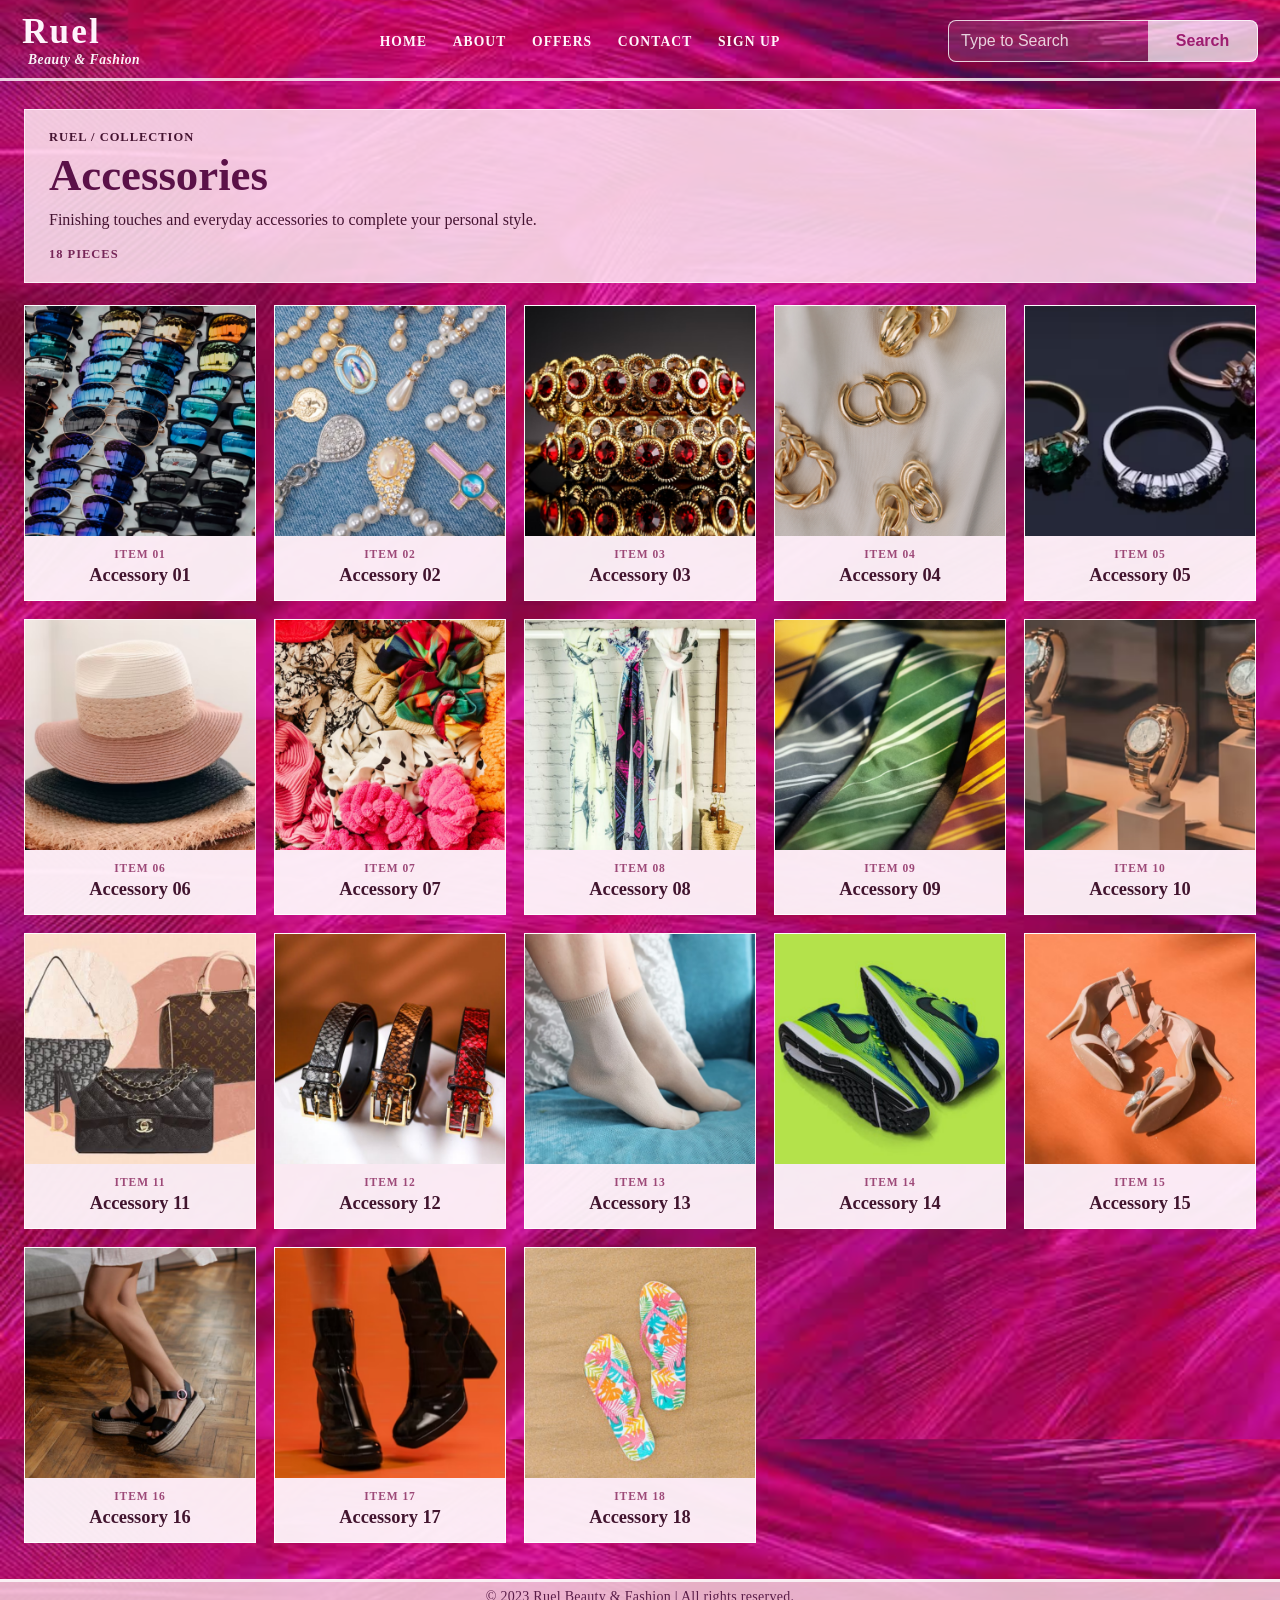
<file: accessories.html>
<!DOCTYPE html>
<html lang="en">
<head>
        <meta charset="UTF-8">
        <meta name="viewport" content="width=device-width, initial-scale=1.0">
        <meta name="description" content="Explore the Ruel accessories collection.">
  	<meta name="author" content="Ruthiemay Esquilador">
        <title>Ruel | Accessories</title>
    <link rel="stylesheet" href="style.css">
</head>
<body>
<!-- Header -->
    <main class="main catalog-page">
        <div class="navbar">
            <div class="icon">
                <h2 class="logo">Ruel
                    <br>
                <p>Beauty & Fashion</p></h2>
            </div>
            <div class="menu">
                <ul>
                    <li><a href="index.html">HOME</a></li>
                    <li><a href="about.html">ABOUT</a></li>
                    <li><a href="offers.html">OFFERS</a></li>
                    <li><a href="contact.html">CONTACT</a></li>
                    <li><a href="signup.html">SIGN UP</a></li>
                </ul>
            </div>

            <div class="search">
                <input class="srch" type="search" name="" placeholder="Type to Search">
                <a href="#"> <button class="btn">Search</button></a>
            </div>
        </div>

        <div id="catalog-root" data-catalog="accessories"></div>
    </main>


<!-- Footer -->	
<p class = "footer">
©️ 2023 Ruel Beauty & Fashion | All rights reserved.
</p>

    <script src="catalog.js" defer></script>
</body>
</html>
</file>
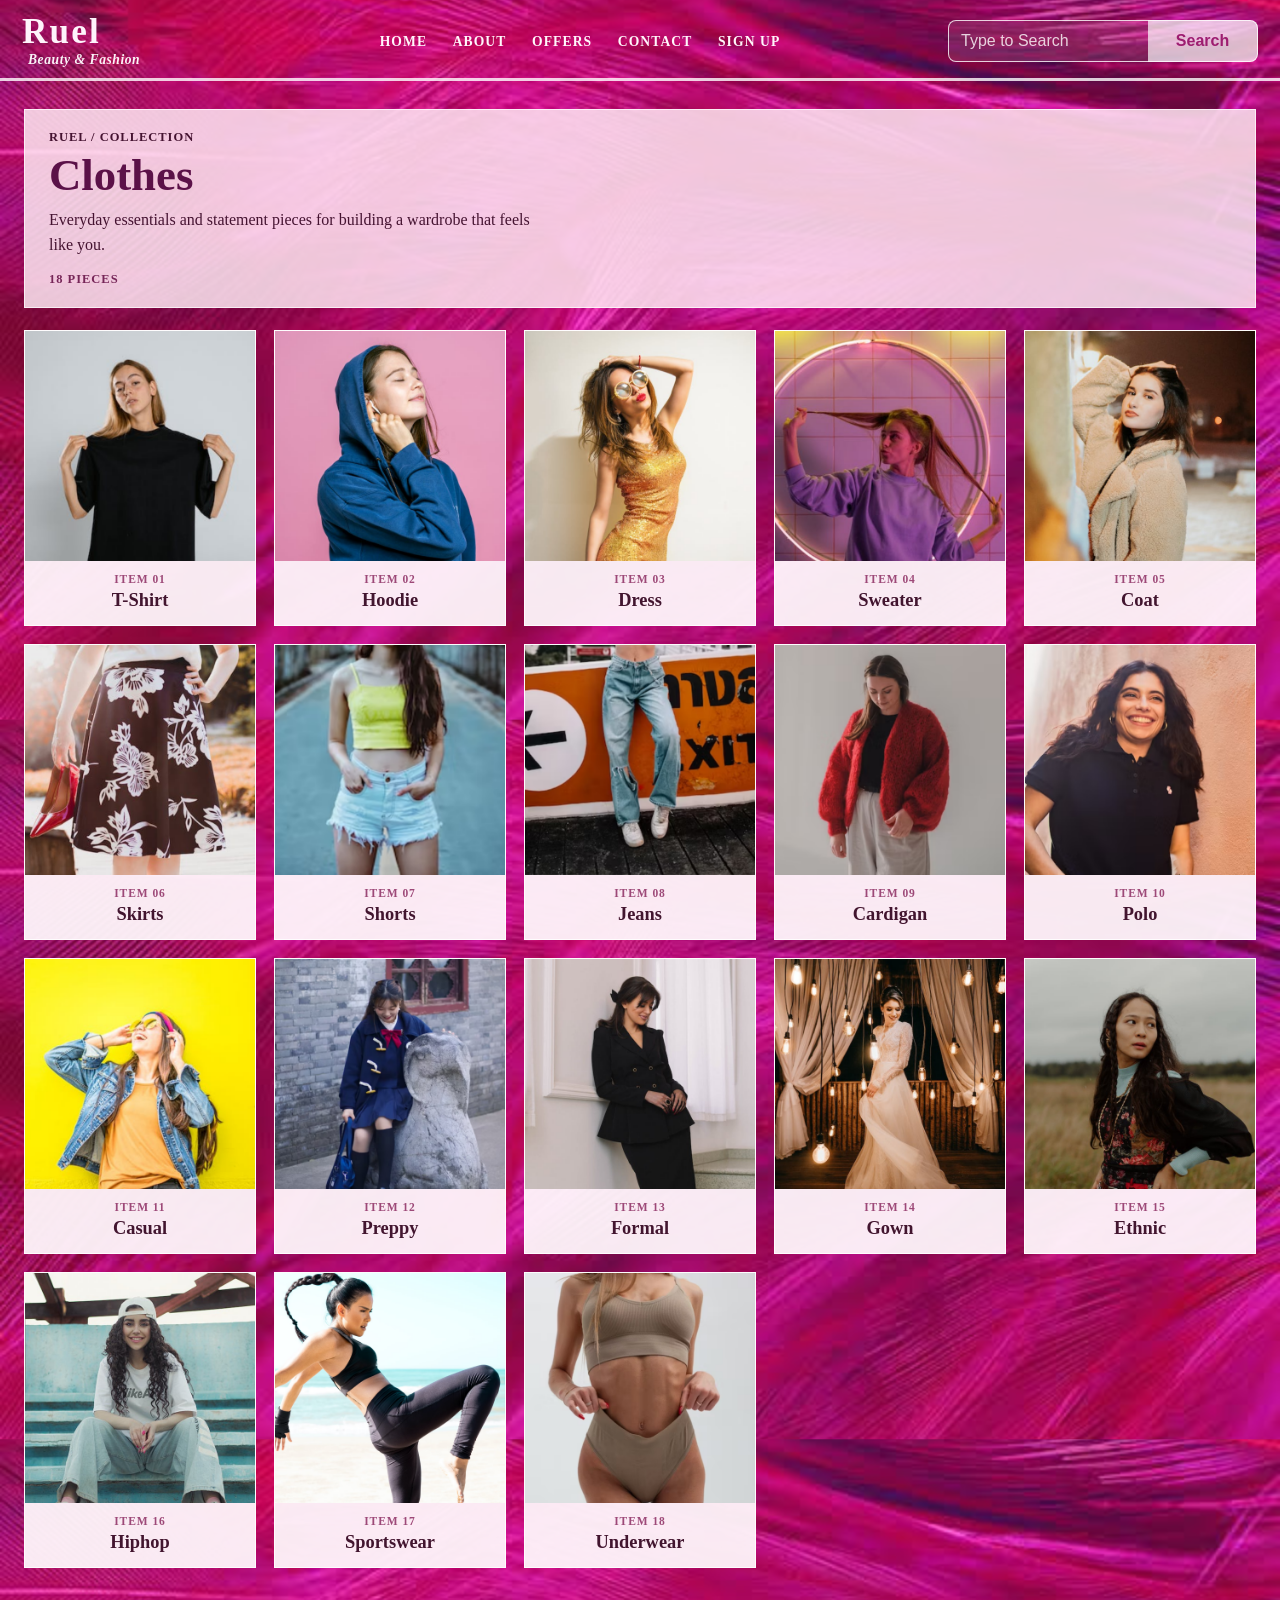
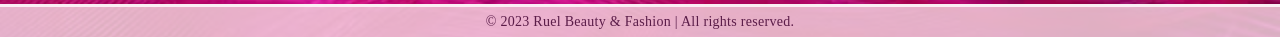
<file: clothes.html>
<!DOCTYPE html>
<html lang="en">
<head>
        <meta charset="UTF-8">
        <meta name="viewport" content="width=device-width, initial-scale=1.0">
        <meta name="description" content="Explore the Ruel clothing collection.">
        <meta name="author" content="Ruthiemay Esquilador">
    <title>Ruel | Beauty & Fashion</title>
        <link rel="stylesheet" href="style.css">
</head>
<body>
<!-- Header -->
    <main class="main catalog-page">
        <div class="navbar">
            <div class="icon">
                <h2 class="logo">Ruel
                    <br>
                <p>Beauty & Fashion</p></h2>
            </div>
            <div class="menu">
                <ul>
                    <li><a href="index.html">HOME</a></li>
                    <li><a href="about.html">ABOUT</a></li>
                    <li><a href="offers.html">OFFERS</a></li>
                    <li><a href="contact.html">CONTACT</a></li>
                    <li><a href="signup.html">SIGN UP</a></li>
                </ul>
            </div>

            <div class="search">
                <input class="srch" type="search" name="" placeholder="Type to Search">
                <a href="#"> <button class="btn">Search</button></a>
            </div>
        </div>

        <div id="catalog-root" data-catalog="clothes"></div>
    </main>


<!-- Footer -->	
<p class = "footer">
©️ 2023 Ruel Beauty & Fashion | All rights reserved.
</p>

    <script src="catalog.js" defer></script>
</body>	
</html>
</file>
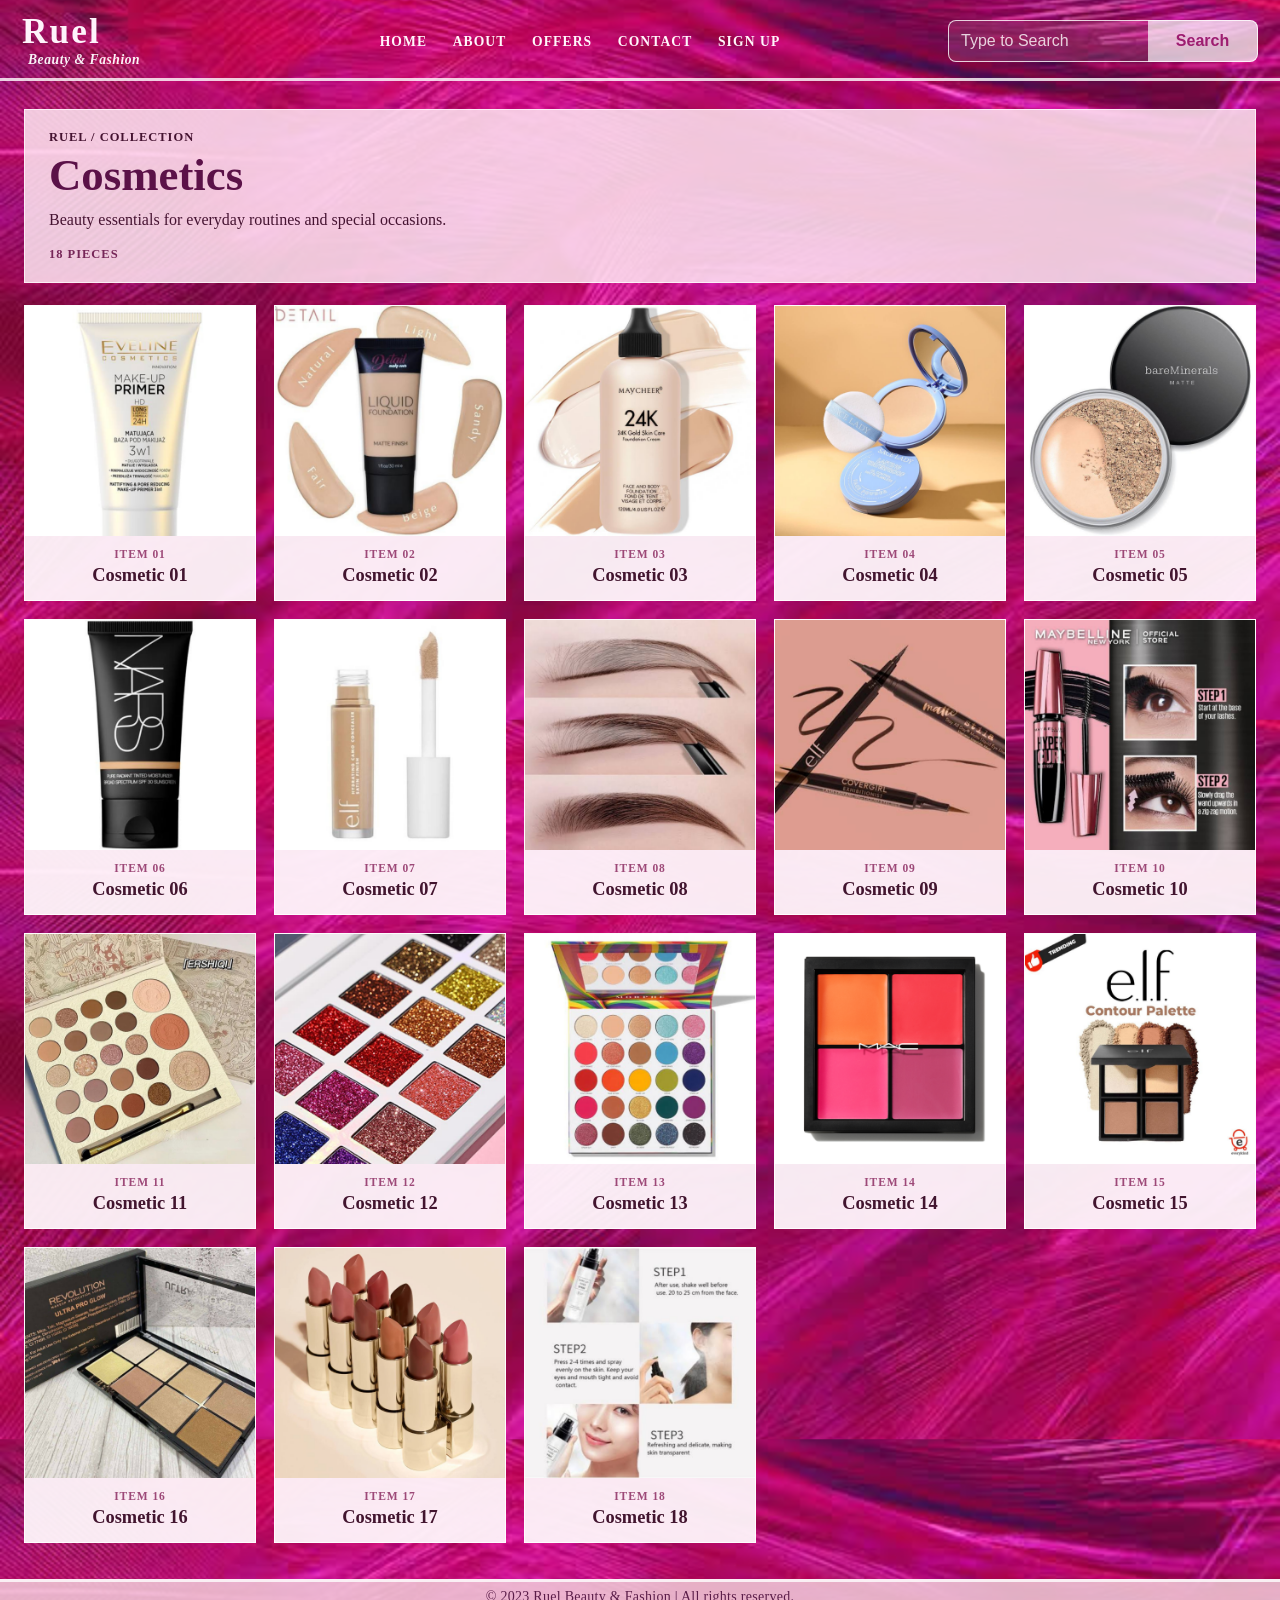
<file: cosmetics.html>
<!DOCTYPE html>
<html lang="en">
<head>
        <meta charset="UTF-8">
        <meta name="viewport" content="width=device-width, initial-scale=1.0">
        <meta name="description" content="Explore the Ruel cosmetics collection.">
  	<meta name="author" content="Ruthiemay Esquilador">
        <title>Ruel | Cosmetics</title>
    <link rel="stylesheet" href="style.css">
</head>
<body>
<!-- Header -->
    <main class="main catalog-page">
        <div class="navbar">
            <div class="icon">
                <h2 class="logo">Ruel
                    <br>
                <p>Beauty & Fashion</p></h2>
            </div>
            <div class="menu">
                <ul>
                    <li><a href="index.html">HOME</a></li>
                    <li><a href="about.html">ABOUT</a></li>
                    <li><a href="offers.html">OFFERS</a></li>
                    <li><a href="contact.html">CONTACT</a></li>
                    <li><a href="signup.html">SIGN UP</a></li>
                </ul>
            </div>

            <div class="search">
                <input class="srch" type="search" name="" placeholder="Type to Search">
                <a href="#"> <button class="btn">Search</button></a>
            </div>
        </div>

        <div id="catalog-root" data-catalog="cosmetics"></div>
    </main>


<!-- Footer -->	
<p class = "footer">
©️ 2023 Ruel Beauty & Fashion | All rights reserved.
</p>

    <script src="catalog.js" defer></script>
</body>
</html>
</file>
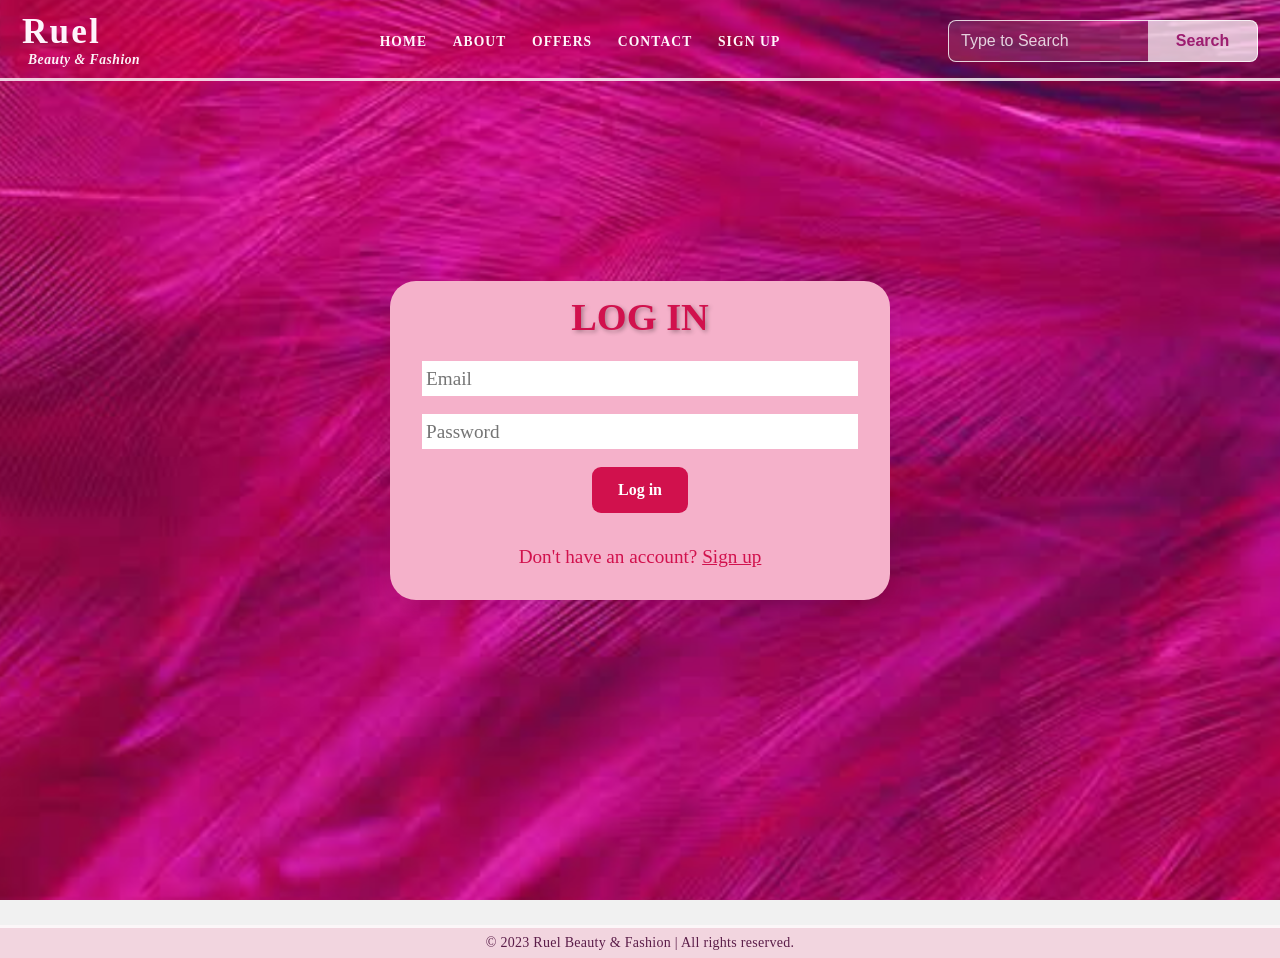
<file: login.html>
<!DOCTYPE html>
<html lang="en">
<ame="viewport" content="width=device-width, initial-scale=1.0">
    <meta name="description" content="Discover the ideal online job services for your investment firm.">
    <meta name="keywords" content="Graphic & Design, Digital Marketing, Writing & Translation, Video & Animation, Music & Audio, Programming & Tech">
    <meta name="author" content="Ruthiemay Esquilador,Angel Mae Gular">
    <title>Ruel | Beauty & Fashion</title>
    <link rel="stylesheet" href="style.css">
    <link rel="icon" href="ICONMO.png">
</head>
<body>
<!-- Header -->
    <div class="main">
        <div class="navbar">
            <div class="icon">
                <h2 class="logo">Ruel
                    <br>
                <p>Beauty & Fashion</p></h2>
            </div>
            <div class="menu">
                <ul>
                    <li><a href="index.html">HOME</a></li>
                    <li><a href="about.html">ABOUT</a></li>
                    <li><a href="offers.html">OFFERS</a></li>
                    <li><a href="contact.html">CONTACT</a></li>
                    <li><a href="signup.html">SIGN UP</a></li>
                </ul>
            </div>

            <div class="search">
                <input class="srch" type="search" name="" placeholder="Type to Search">
                <a href="#"> <button class="btn">Search</button></a>
            </div>
        </div> 

        <div class="form-container">
          <form id="login-form">
            <h2>Log in</h2>
            <div class="input-group">
              <input type="email" id="email" name="email" placeholder="Email" required>
            </div>
            <div class="input-group">
              <input type="password" id="pwd" name="pswd" placeholder="Password" required>
            </div>
            <div class="input-group">
              <input type="submit" value="Log in">
            </div>
            <div id="login-status"></div>
            <div class="already-have-account">Don't have an account? <a href="signup.html">Sign up</a></div>
          </form>
        </div>
    </div>

    <!-- Footer --> 
<div>
<p class = "footer">©️ 2023 Ruel Beauty & Fashion | All rights reserved.</p>
</div>
</body> 
</html>
</file>
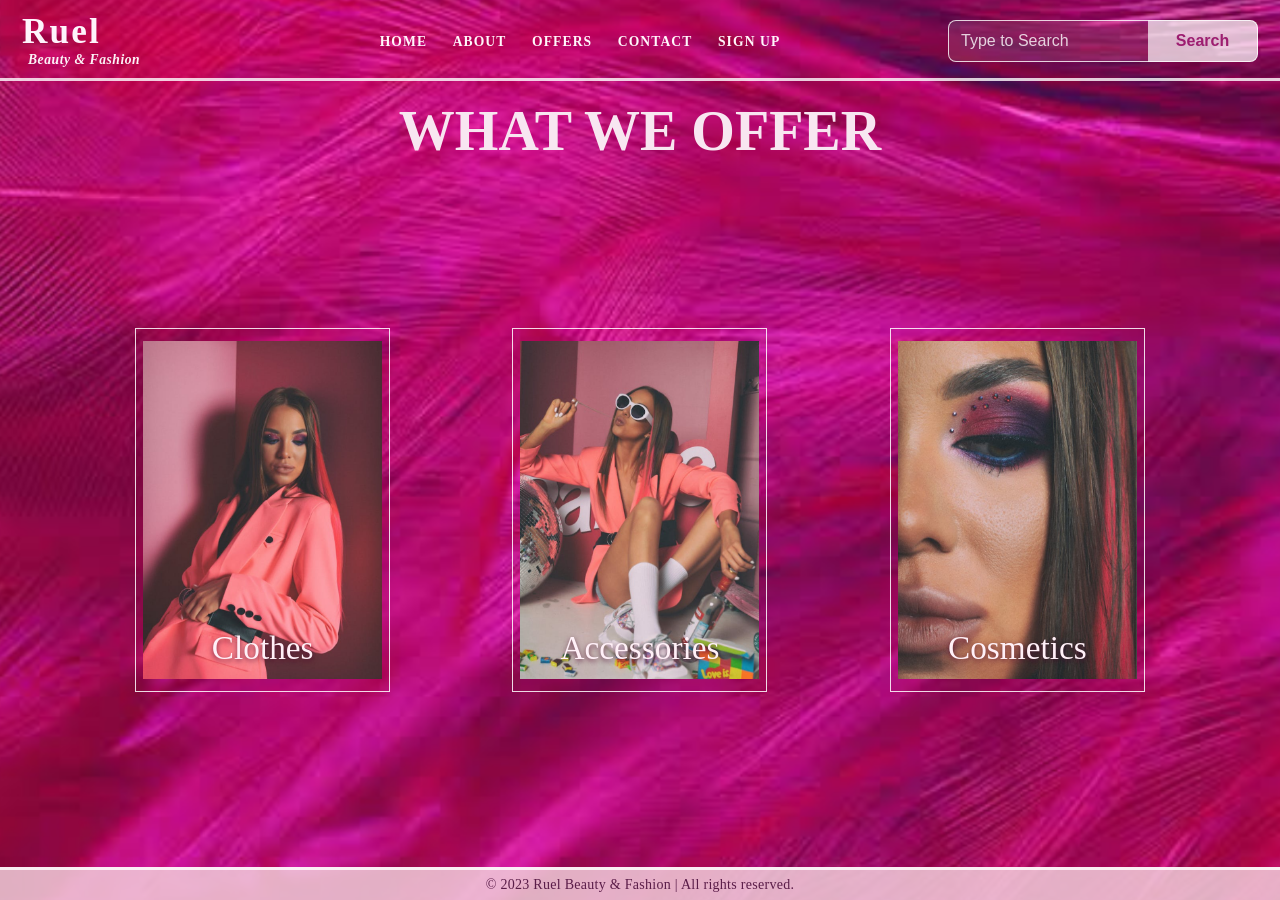
<file: offers.html>
<!DOCTYPE html>
<html lang="en">
<head>
    <meta charset="UTF-8">
    <meta name="viewport" content="width=device-width, initial-scale=1.0">
    <meta name="description" content="Discover clothes, accessories, and cosmetics at Ruel Beauty & Fashion.">
    <meta name="author" content="Ruthiemay Esquilador">
    <title>Ruel | Beauty & Fashion</title>
    <link rel="stylesheet" href="style.css">
</head>
<body>
    <main class="main offers-page">
        <div class="navbar">
            <div class="icon">
                <h2 class="logo">Ruel
                    <br>
                <p>Beauty & Fashion</p></h2>
            </div>
            <div class="menu">
                <ul>
                    <li><a href="index.html">HOME</a></li>
                    <li><a href="about.html">ABOUT</a></li>
                    <li><a href="offers.html">OFFERS</a></li>
                    <li><a href="contact.html">CONTACT</a></li>
                    <li><a href="signup.html">SIGN UP</a></li>
                </ul>
            </div>

            <div class="search">
                <input class="srch" type="search" name="" placeholder="Type to Search">
                <a href="#"> <button class="btn">Search</button></a>
            </div>
        </div> 

        <h1 class="offers-title">WHAT WE OFFER</h1>

        <section class="offers-grid" aria-label="Shop by category">
            <div class="offer-card">
                <a href="clothes.html">
                    <img src="Images/GALLERY/Clothes.png" alt="Clothes" class="image">
                    <p>Clothes</p>
                </a>
            </div>
            <div class="offer-card">
                <a href="accessories.html">
                    <img src="Images/GALLERY/Accessories.png" alt="Accessories" class="image">
                    <p>Accessories</p>
                </a>
            </div>
            <div class="offer-card">
                <a href="cosmetics.html">
                    <img src="Images/GALLERY/Cosmetics.png" alt="Cosmetics" class="image">
                    <p>Cosmetics</p>
                </a>
            </div>
        </section>

        <p class="footer">&copy; 2023 Ruel Beauty &amp; Fashion | All rights reserved.</p>
    </main>
</body>
</html>
</file>
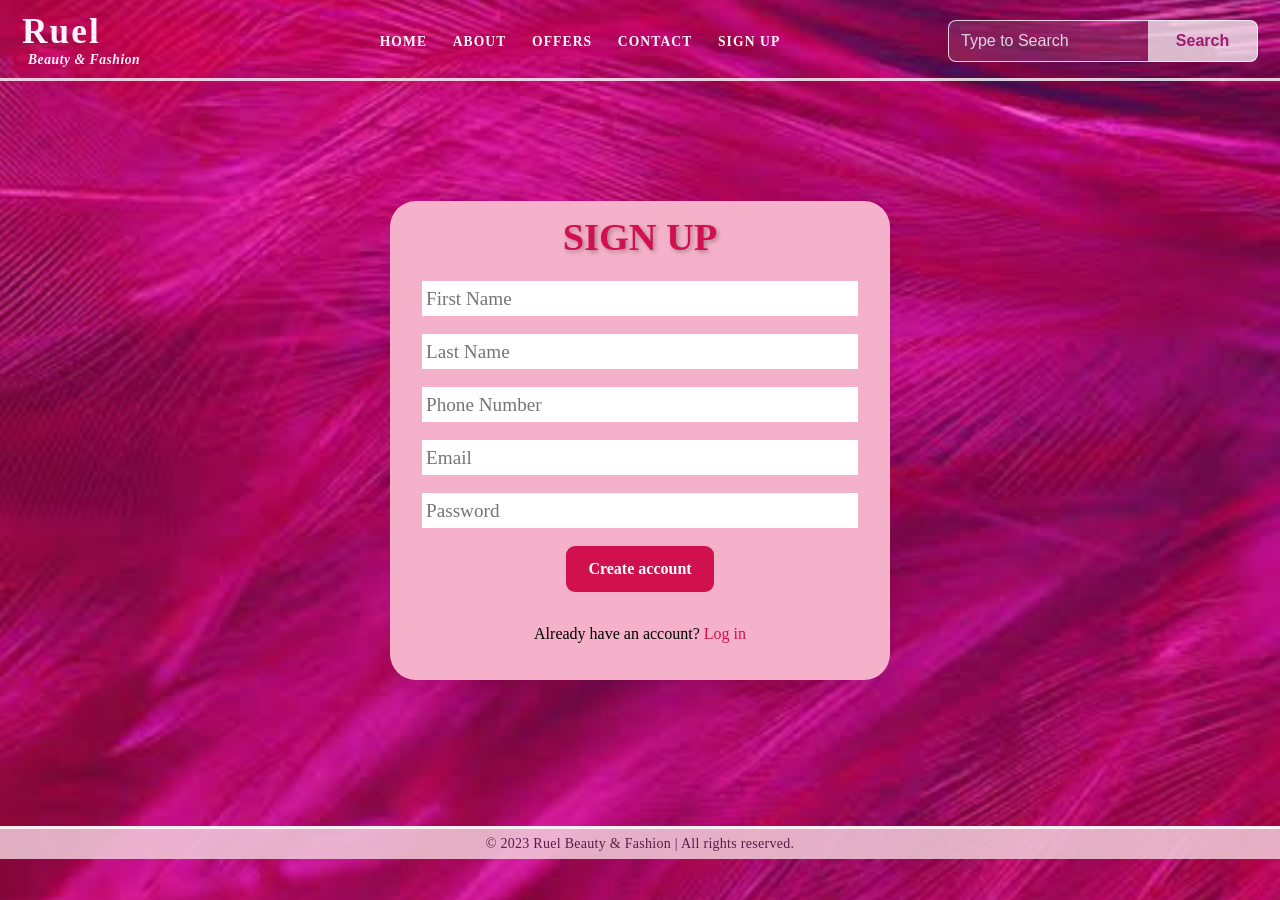
<file: signup.html>
<!DOCTYPE html>
<html lang="en">
<ame="viewport" content="width=device-width, initial-scale=1.0">
    <meta name="description" content="Discover the latest trends for a confident, glamorous you.">
    <meta name="author" content="Ruthiemay Esquilador">
    <title>Ruel | Beauty & Fashion</title>
    <link rel="stylesheet" href="style.css">
</head>
<body>
<!-- Header -->
    <div class="main">
        <div class="navbar">
            <div class="icon">
                <h2 class="logo">Ruel
                    <br>
                <p>Beauty & Fashion</p></h2>
            </div>
            <div class="menu">
                <ul>
                    <li><a href="index.html">HOME</a></li>
                    <li><a href="about.html">ABOUT</a></li>
                    <li><a href="offers.html">OFFERS</a></li>
                    <li><a href="contact.html">CONTACT</a></li>
                    <li><a href="signup.html">SIGN UP</a></li>
                </ul>
            </div>

            <div class="search">
                <input class="srch" type="search" name="" placeholder="Type to Search">
                <a href="#"> <button class="btn">Search</button></a>
            </div>
        </div> 

      <div class="form-container">
        <form id="signup-form" action="/signup" method="POST" onsubmit="return validateForm();">
          <h2>Sign Up</h2>
          <div class="input-group">
            <input type="text" id="first_name" name="first_name" placeholder="First Name" required>
          </div>
          <div class="input-group">
            <input type="text" id="last_name" name="last_name" placeholder="Last Name" required>
          </div>
          <div class="input-group">
            <input type="text" id="phone_number" name="phone_number" placeholder="Phone Number" required>
          </div>
          <div class="input-group">
            <input type="text" id="email" name="email" placeholder="Email" required>
          </div>
          <div class="input-group">
            <input type="password" id="password" name="password" placeholder="Password" required>
          </div>
          <div class="input-group">
            <input type="submit" value="Create account">
          </div>
          <div class="toggle-form">
            Already have an account? <a id="toggle-link" onclick="toggleForm()">Log in</a>
          </div>
          <div id="error-container" class="error-message"></div>
        </form>
        
        <form id="login-form" action="/login" method="POST" style="display: none;">
          <h2>Login</h2>
          <div class="input-group">
            <input type="text" id="login_email" name="login_email" placeholder="Email" required>
          </div>
          <div class="input-group">
            <input type="password" id="login_password" name="login_password" placeholder="Password" required>
          </div>
          <div class="input-group">
            <input type="submit" value="Login">
          </div>
          <div class="toggle-form">
            Don't have an account? <a id="toggle-link" onclick="toggleForm()">Sign up</a>
          </div>
        </form>
      </div>


<!-- Footer --> 
<div>
<p class = "footer">©️ 2023 Ruel Beauty & Fashion | All rights reserved.</p>
</div>

<script src="script.js"></script>
</body> 
</html>
</file>
<file: style.css>
*{
    margin: 0;
    padding: 0;
    box-sizing: border-box;
}

img {
  max-width: 100%;
}

body {
    font-family: Georgia, serif;
  /* background: #d6297e; */
}

.main{
    width: 100%;
    background-image: url(background.png);
    background-position: center;
    background-size: cover;
    min-height: 100vh;
}

.home-page {
  display: flex;
  flex-direction: column;
}

.home-footer {
  margin-top: auto;
}

/************************* NAVIGATION *********************/
.navbar{
    width: 100%;
    display: flex;
    align-items: center;
    justify-content: space-between;
    gap: 20px;
    padding: 16px 22px 12px;
    border-bottom: 3px solid rgba(255,255,255,0.8);
    /* background: rgba(242, 136, 191, 0.25); */
    /* backdrop-filter: blur(2px); */
}

.icon{
    min-width: 200px;
}

.logo{
    color: #fef3fb;
    font-size: clamp(2.2rem, 2vw, 3.2rem);
    font-family: Georgia, serif;
    line-height: 0.9;
    letter-spacing: 0.06em;
    font-weight: 700;
    margin: 0;
}

.logo p{
    color: rgba(255,255,255,0.95);
    font-size: 0.85rem;
    font-style: italic;
    letter-spacing: 0.04em;
    margin-top: 6px;
    margin-left: 6px;
}

.menu{
    flex: 1;
    display: flex;
    justify-content: center;
}

.menu ul{
    display: flex;
    justify-content: center;
    align-items: center;
    gap: clamp(1rem, 2vw, 2.6rem);
    list-style: none;
    margin: 0;
    padding: 0;
    flex-wrap: wrap;
}

.menu ul li a{
    text-decoration: none;
    color: #fff7fb;
    font-family: Georgia, serif;
    font-size: clamp(0.85rem, 1.05vw, 1.6rem);
    font-weight: 700;
    letter-spacing: 0.08em;
    text-transform: uppercase;
    transition: opacity 0.2s ease;
}

.menu ul li a:hover{
    opacity: 0.8;
}

.search{
    display: flex;
    align-items: center;
    justify-content: flex-end;
    min-width: 320px;
}

.srch{
    width: 200px;
    height: 42px;
    background: rgba(255,255,255,0.1);
    border: 1px solid rgba(255,255,255,0.8);
    border-right: none;
    color: #fff;
    font-size: 1rem;
    padding: 0 12px;
    border-radius: 8px 0 0 8px;
}

.srch::placeholder{
    color: rgba(255,255,255,0.8);
}

.srch:focus{
    outline: none;
}

.btn{
    width: 110px;
    height: 42px;
    background: rgba(255,255,255,0.72);
    border: 1px solid rgba(255,255,255,0.8);
    border-left: none;
    color: #9d1d70;
    font-size: 1rem;
    font-weight: 700;
    border-radius: 0 8px 8px 0;
    cursor: pointer;
    transition: filter 0.2s ease;
}

.btn:hover{
    filter: brightness(0.98);
}

.btn:focus{
    outline: none;
}


/************************* HOMEPAGE CONTENTS *********************/
.content{
    width: 1190px;
    height: auto;
    margin: auto;
    color: #fff;
    position: relative;
}
.content .par{
    color: #fff;
    padding-left: 20px;
    padding-bottom: 25px;
    font-size: 19.4px;
    font-family: Inria-serif;
    letter-spacing: 1.2px;
    line-height: 70px;
}
.content h1{
    font-family: Georgia-pro ;
    font-size: 86.2px;
    padding-left: 20px; 
    margin-top: 5%;
    letter-spacing: 3.5px;
    background-color: #D1114D;
    background-position: right top;
    border-radius: 15px;
    max-width: 430px;
    line-height: 1.3;
}
.content h3{
    font-family: Georgia-pro ;
    font-size: 86.2px;
    padding-left: 260px;
    margin-top: 5%;
    line-height: 0.5;
}
.content h2 {
    font-family: Georgia-pro;
    font-size: 86.2px;
    padding-left: 20px;
    margin-top: 5%;
    letter-spacing: 3.5px;
    background-color: #F5B1CA;
    border-radius: 15px;
    max-width: 445px;
    line-height: 1.3;
}

.fashion-wrapper {
    position: relative;
    left: 170px;
}

.content .cn {
    position: absolute;
    top: 500px; 
    left: 20px; 
    width: 160px;
    height: 40px;
    background: #D1114D;
    border: none;
    font-size: 18px;
    border-radius: 10px;
    cursor: pointer;
    transition: .4s ease;
}

.content .cn a{
    text-decoration: none;
    color: #fff;
    transition: .3s ease;
}
.cn:hover{
    background-color: #F5B1CA;
}
.content span{
    color: #D1114D;
    font-size: 65px
}


/****** HOMEPAGE NADINE'S PICTURE ******/
.centered {
    position: absolute;
    top: 0;
    right: 0;
    bottom: 0;
    left: auto;
    width: 50%;
  padding: 30px 0 30px 30px;
    display: flex;
    float: right;
    justify-content: flex-end;
    align-items: center;
}

.centered img {
    width: auto;
    max-width: 100%;
    height: 100%;
    object-fit: contain;
}




/************************* ABOUT *********************/
.about-page {
  display: flex;
  flex-direction: column;
  align-items: stretch;
  height: 100vh;
  min-height: 680px;
  padding: 0;
}

.about-layout {
  display: grid;
  grid-template-columns: minmax(0, 1.15fr) minmax(0, 0.85fr);
  gap: 24px;
  align-items: center;
  width: min(1040px, calc(100% - 48px));
  margin: 12px auto;
  flex: 1;
  min-height: 0;
}

.article {
  position: relative;
  background: rgba(244, 188, 213, 0.84);
  border: 2px solid rgba(255,255,255,0.7);
  padding: 26px 28px 20px;
  min-height: 0;
  box-shadow: none;
}

.article::before {
  content: "\201C";
  position: absolute;
  left: 18px;
  top: -18px;
  color: rgba(255, 255, 255, 0.85);
  font-size: 100px;
  line-height: 1;
  font-weight: 700;
}

.article::after {
  content: "\201D";
  position: absolute;
  right: 18px;
  bottom: -63px;
  color: rgba(255, 255, 255, 0.85);
  font-size: 100px;
  line-height: 1;
  font-weight: 700;
}

.article h3 {
  font-family: Georgia, serif;
  font-weight: 700;
  font-size: clamp(2rem, 3vw, 3rem);
  text-align: center;
  color: #2f0f32;
  margin: 0 0 18px;
  letter-spacing: -0.05em;
}

.article .par {
    font-family: Georgia, serif;
    color: #2d1630;
    text-align: left;
  line-height: 1.35;
  font-size: clamp(1rem, 1.2vw, 1.25rem);
    margin: 0;
  padding-left: 26px;
  list-style: disc;
}

.article .par li {
  margin-bottom: 10px;
}

.image-container {
    display: flex;
    justify-content: center;
    align-items: center;
  width: fit-content;
  justify-self: center;
  min-height: 0;
  min-width: 0;
  background: rgba(255,255,255,0.08);
  border: 2px solid rgba(255,255,255,0.8);
  padding: 12px;
}

.image-container .image {
  display: block;
  width: min(360px, calc(100vw - 64px));
  max-width: 360px;
  max-height: 68vh;
  height: auto;
  object-fit: contain;
  border: none;
  box-shadow: none;
}

.about-page > .footer {
  margin-top: 0;
}

@media (max-width: 800px) {
  .about-page {
    height: auto;
    min-height: 100vh;
    padding: 0;
  }

  .about-layout {
    grid-template-columns: 1fr;
    gap: 20px;
    flex: none;
    width: calc(100% - 32px);
  }

  .article {
    padding: 32px 24px 28px;
  }

  .image-container .image {
    max-height: none;
  }
}

/************************* OFFERS *********************/
section {
  display: flex;
  justify-content: space-around;
  margin: 100px;
}

section div {
  text-align: center;
}

section div img {
  width: 335px;
  height: 476.1px;
  margin-bottom: 0px;
}

.offers-page {
  display: flex;
  flex-direction: column;
  min-height: 100vh;
}

.offers-title {
  margin: 0;
  padding: 18px 12px 10px;
  color: #f8e6f1;
  font-family: Georgia, serif;
  font-size: clamp(2.2rem, 5vw, 3.5rem);
  text-align: center;
}

.offers-grid {
  display: grid;
  grid-template-columns: repeat(3, minmax(0, 1fr));
  justify-items: center;
  align-items: center;
  gap: 32px;
  width: min(1100px, calc(100% - 48px));
  margin: 12px auto 32px;
  flex: 1;
}

.offers-grid .offer-card {
  width: min(100%, 255px);
  min-width: 0;
  aspect-ratio: 0.7;
  text-align: center;
}

.offer-card a {
  position: relative;
  display: block;
  width: 100%;
  height: 100%;
  padding: 7px;
  border: 1px solid rgba(255, 255, 255, 0.85);
  color: #fff0f7;
  text-decoration: none;
}

.offer-card .image {
  display: block;
  width: 100%;
  height: 100%;
  object-fit: contain;
}

.offer-card p {
  position: absolute;
  right: 4px;
  bottom: 24px;
  left: 4px;
  margin: 0;
  color: #fff0f7;
  font-family: Georgia, serif;
  font-size: clamp(1.5rem, 2.6vw, 2.2rem);
  text-shadow: 0 2px 5px rgba(74, 0, 42, 0.75);
}

.offers-page > .footer {
  margin-top: 0;
}

@media (max-height: 650px) and (min-width: 601px) {
  .offers-title {
    padding: 12px 12px 8px;
  }

  .offers-grid {
    margin: 10px auto 12px;
  }

  .offers-grid .offer-card {
    width: min(255px, 39vh);
  }
}

@media (max-width: 800px) {
  .offers-page .navbar {
    flex-wrap: wrap;
    justify-content: center;
  }

  .offers-page .menu {
    order: 3;
    flex: 0 0 100%;
  }

  .offers-page .search {
    min-width: 0;
    width: min(320px, 100%);
  }
}

@media (max-width: 600px) {
  .offers-grid {
    display: grid;
    grid-template-columns: repeat(2, minmax(0, 1fr));
    gap: 18px;
    width: calc(100% - 32px);
  }

  .offers-grid .offer-card {
    width: 100%;
  }

  .offers-grid .offer-card:last-child {
    grid-column: 1 / -1;
    width: min(100%, 255px);
    justify-self: center;
  }
}

/************************* CATEGORY CATALOGS *********************/
body:has(.catalog-page) {
  background-image: url(background.png);
  background-position: center top;
  background-size: 100% auto;
  background-repeat: repeat-y;
}

.catalog-page {
  min-height: 100vh;
  background-image: none;
}

.catalog-page .side-menu[hidden],
.catalog-page article[hidden] {
  display: none !important;
}

#catalog-root {
  width: min(1440px, calc(100% - 48px));
  margin: 28px auto 36px;
}

.catalog-layout {
  display: grid;
  grid-template-columns: 1fr;
  align-items: start;
  gap: 28px;
}

.catalog-layout:has(.catalog-sidebar) {
  grid-template-columns: 220px minmax(0, 1fr);
}

.catalog-sidebar {
  position: sticky;
  top: 16px;
  max-height: calc(100vh - 32px);
  overflow-y: auto;
  padding: 18px 14px;
  border: 1px solid rgba(255, 255, 255, 0.8);
  background: rgba(82, 11, 61, 0.82);
  color: #fff7fb;
}

.catalog-sidebar h2 {
  margin: 0 0 14px;
  font-family: Georgia, serif;
  font-size: 1.15rem;
  text-transform: uppercase;
}

.catalog-links {
  display: grid;
  gap: 4px;
  margin: 0;
  padding: 0;
  list-style: none;
}

.catalog-links a {
  display: block;
  padding: 8px 9px;
  border-left: 2px solid transparent;
  color: inherit;
  font-size: 0.9rem;
  text-decoration: none;
}

.catalog-links a:hover,
.catalog-links a:focus-visible {
  border-left-color: #ffd1e7;
  background: rgba(255, 255, 255, 0.12);
  outline: none;
}

.catalog-content {
  display: block;
  min-width: 0;
  margin: 0;
}

.catalog-header {
  margin-bottom: 22px;
  padding: 20px 24px;
  border: 1px solid rgba(255, 255, 255, 0.7);
  background: rgba(255, 235, 245, 0.84);
  color: #451331;
}

.catalog-kicker,
.catalog-count {
  margin: 0;
  font-size: 0.78rem;
  font-weight: 700;
  letter-spacing: 0.08em;
  text-transform: uppercase;
}

.catalog-header h1 {
  margin: 6px 0 8px;
  color: #5b1148;
  font-family: Georgia, serif;
  font-size: clamp(2rem, 3.5vw, 3.25rem);
  line-height: 1.1;
}

.catalog-intro {
  max-width: 62ch;
  margin: 0;
  line-height: 1.55;
}

.catalog-count {
  margin-top: 14px;
  color: #762658;
}

.catalog-grid {
  display: grid;
  grid-template-columns: repeat(auto-fill, minmax(min(100%, 210px), 1fr));
  gap: 18px;
}

.catalog-card {
  min-width: 0;
  overflow: hidden;
  border: 1px solid rgba(255, 255, 255, 0.86);
  background: rgba(255, 248, 252, 0.94);
  color: #42152f;
}

.catalog-card a {
  display: block;
  color: inherit;
  text-decoration: none;
}

.catalog-image-wrap {
  display: grid;
  place-items: center;
  aspect-ratio: 1 / 1;
  padding: 0;
}

.catalog-card img {
  display: block;
  width: 100%;
  height: 100%;
  object-fit: contain;
}

.catalog-card-info {
  padding: 12px 14px 14px;
}

.catalog-card-number {
  margin: 0 0 5px;
  color: #9d4978;
  font-size: 0.72rem;
  font-weight: 700;
  letter-spacing: 0.08em;
  text-transform: uppercase;
}

.catalog-card h2 {
  margin: 0;
  font-family: Georgia, serif;
  font-size: 1.15rem;
}

.catalog-page + .footer {
  margin-top: 0;
}

@media (max-width: 800px) {
  .catalog-page .navbar {
    flex-wrap: wrap;
    justify-content: center;
  }

  .catalog-page .menu {
    order: 3;
    flex: 0 0 100%;
  }

  .catalog-page .search {
    min-width: 0;
    width: min(320px, 100%);
  }

  .catalog-layout {
    grid-template-columns: 1fr;
  }

  .catalog-sidebar {
    position: static;
    max-height: none;
    overflow-x: auto;
  }

  .catalog-links {
    display: flex;
    width: max-content;
    gap: 6px;
  }

  .catalog-links a {
    white-space: nowrap;
    border-left: 0;
    border-bottom: 2px solid transparent;
  }

  .catalog-links a:hover,
  .catalog-links a:focus-visible {
    border-bottom-color: #ffd1e7;
  }
}

@media (max-width: 520px) {
  #catalog-root {
    width: calc(100% - 28px);
    margin-top: 18px;
  }

  .catalog-grid {
    grid-template-columns: repeat(2, minmax(0, 1fr));
    gap: 12px;
  }

  .catalog-image-wrap {
    padding: 8px;
  }

  .catalog-card-info {
    padding: 10px;
  }
}

/************************* CONTACTS *********************/
.contact-page {
  display: flex;
  flex-direction: column;
  min-height: 100vh;
  background-image: url(background.png);
  background-position: center top;
  background-size: 100% auto;
  background-repeat: repeat-y;
}

.contact-page section.header {
  flex: 1;
  height: auto;
  margin: 0;
  line-height: normal;
}

.contact-page > .footer {
  margin-top: auto;
}

section.header {
  padding: 50px;
  text-align: center;
  color: #fff;
  display: flex;
  flex-direction: column;
  align-items: center;
  justify-content: center; 
  height: 65vh; 
  line-height: 10px;
}

section.header h1 {
  font-size: 32px;
  font-weight: bold;
  margin-bottom: 20px;
}

section.header h2 {
  font-size: 24px;
  font-weight: bold;
  margin-top: 40px;
  margin-bottom: 10px;
  background-color: #D1114D;
  border-radius: 15px;
  padding: 10px;
  color: #fff;
}

section.header h3 {
  font-size: 18px;
  margin-bottom: 20px;
}

section.header .icons {
  display: flex;
  justify-content: center;
  margin-top: 40px;
  margin-bottom: 0px;
}

section.header .icons a {
  color: #fff;
  font-size: 24px;
  margin: 0 10px;
  transition: color 0.3s ease;
}

section.header .icons a:hover {
  color: pink;
}


/************************* SIGN UP *********************/
.form-container {
  display: flex;
  flex-direction: column;
  align-items: center;
  justify-content: center;
  min-height: 80vh;
  padding: 24px 16px;
}

.form-container form {
  display: flex;
  flex-direction: column;
  align-items: center;
  justify-content: center;
  width: min(500px, 100%);
  padding: 14px 32px 32px;
  border-radius: 26px;
  box-shadow: 0 8px 24px rgba(70, 0, 40, 0.16);
  background-color: #F5B1CA;
}

.form-container form h2 {
  width: 100%;
  margin-bottom: 22px;
  text-shadow: 2px 2px 4px rgba(0, 0, 0, 0.3);
  color: #D1114D;
  font-size: 2.4rem;
  text-align: center;
  text-transform: uppercase;
}

.form-container form .input-group {
  margin-bottom: 18px;
  display: flex;
  flex-direction: column;
  align-items: center;
  justify-content: center;
  width: 100%;
}

input {
    color: #D1114D;
}

.form-container form .input-group input[type="text"],
.form-container form .input-group input[type="email"],
.form-container form .input-group input[type="password"],
.form-container form .input-group input[type="tel"] {
  width: 100%;
  min-height: 35px;
  padding: 4px;
  border: 0;
  border-radius: 0;
  background: #fff;
  color: #D1114D;
  font-family: Georgia, serif;
  font-size: 1.2rem;
}

.form-container form .input-group input[type="submit"] {
  width: auto;
  min-width: 96px;
  padding: 14px 22px;
  border: none;
  border-radius: 9px;
  background-color: #D1114D;
  color: #fff;
  font-family: Georgia, serif;
  font-size: 1rem;
  font-weight: bold;
  cursor: pointer;
}

.toggle-form {
  margin-top: 15px;
  width: 100%;
  text-align: center;
}

.toggle-form a {
  color: #D1114D;
  text-decoration: none;
  cursor: pointer;
}

.already-have-account {
  margin-top: 15px;
  color: #D1114D;
  font-size: 1.2rem;
  text-align: center;
}

.already-have-account a {
  color: #D1114D;
}

.error-message,
.phone-number-error {
  color: red;
  font-size: 12px;
  margin-top: 5px;
  text-align: center;
}



/************************* BLOG 1: CLOTHES *********************/
aside {
    position: sticky;
    top: 8vh;
    bottom: 8vh;
    float: left;
    width: 270px;
    height: 93vh;
    background-color: rgba(12, 6, 79);
    display: inline;
    text-align: center;
    color: whitesmoke;
    overflow: scroll;
    overflow-x: hidden;
    z-index: 2;
    flex-direction: column;
}

.side-links {
    position: relative;
    align-items: center;
    display: block;
}


/*************hhvj*************/
html {
    scroll-behavior: smooth;
    scroll-padding-top: 4rem;
    overflow-x: hidden;
    background-color: #f1f1f1;
}




/************************* FOOTER *********************/
.footer {
  display: flex;
  align-items: center;
  justify-content: center;
  width: 100%;
  min-height: 22px;
  padding: 7px 5px;
  background: rgba(242, 208, 220, 0.84);
  border-top: 3px solid rgba(255, 255, 255, 0.8);
  color: #5b1d49;
  font-size: 0.875rem;
  font-weight: 380;
  letter-spacing: 0.02em;
  text-align: center;
  margin-top: 25px;
}

.footer p {
  margin: 0;
  opacity: 1;
  text-align: center;
}
</file>
